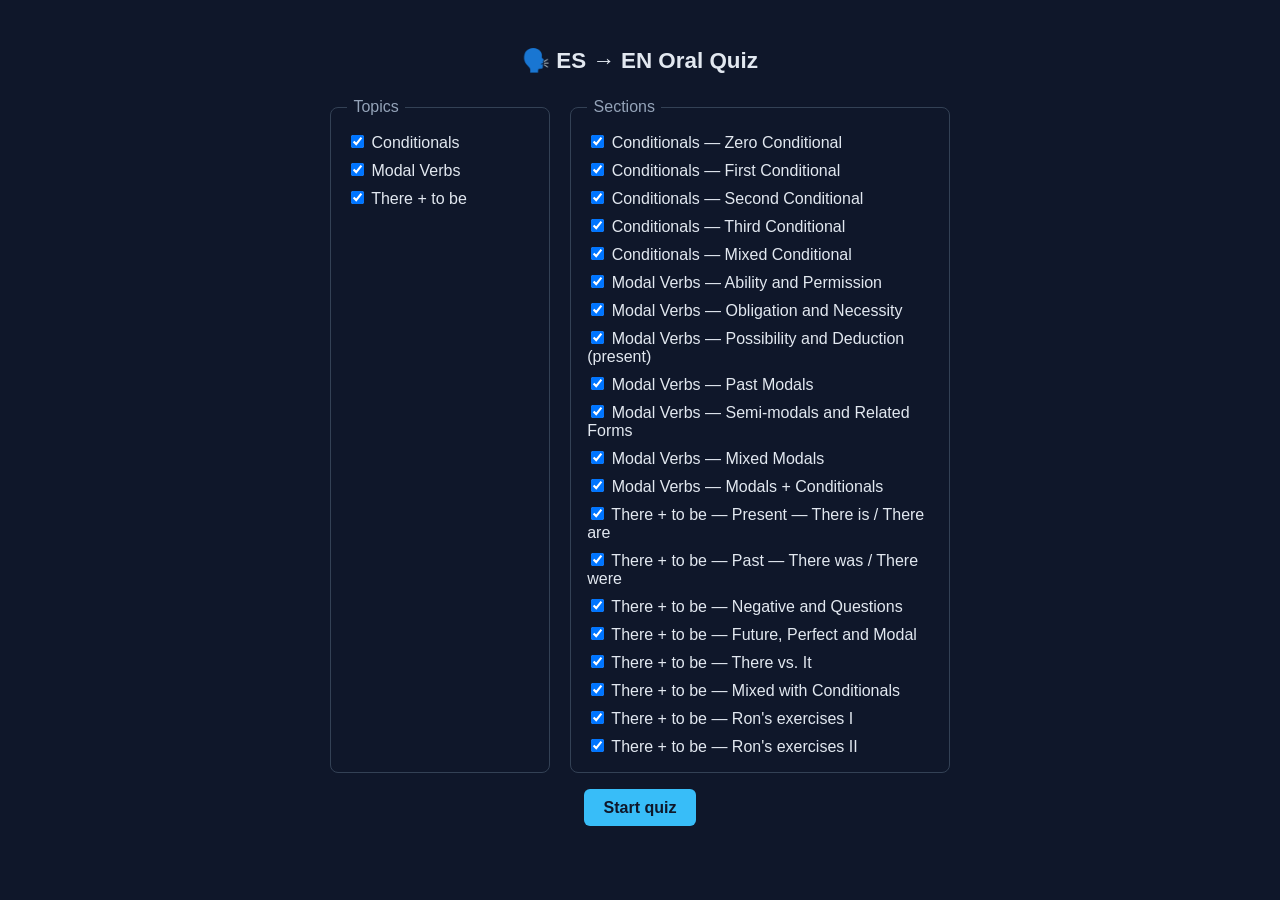
<file: index.html>
<!DOCTYPE html>
<html lang="en">

<head>
<meta charset="UTF-8">
<meta name="viewport" content="width=device-width, initial-scale=1.0">
<title>ES → EN Oral Quiz</title>
<style>
  :root {
    --bg: #0f172a;
    --panel: #1e293b;
    --border: #334155;
    --text: #e2e8f0;
    --muted: #94a3b8;
    --accent: #38bdf8;
    --answer: #4ade80;
  }
  * { box-sizing: border-box; }
  body {
    margin: 0;
    min-height: 100vh;
    display: flex;
    justify-content: center;
    background: var(--bg);
    color: var(--text);
    font-family: -apple-system, BlinkMacSystemFont, "Segoe UI", Roboto, Arial, sans-serif;
    padding: 2rem 1rem;
  }
  main { width: 100%; max-width: 50%; }
  h1 { text-align: center; font-size: 1.4rem; margin-bottom: 1.5rem; }
  .filters-row {
    display: flex;
    gap: 1rem;
    margin-bottom: 1rem;
  }
  fieldset {
    flex: 1;
    min-width: 0;
    border: 1px solid var(--border);
    border-radius: 8px;
    padding: 0.75rem 1rem;
  }
  #topics-fieldset { flex: 0.7; }
  #sections-fieldset { flex: 1.3; }
  legend { color: var(--muted); padding: 0 0.4rem; }
  label.checkbox-row {
    display: block;
    padding: 0.25rem 0;
    cursor: pointer;
  }
  .hint { color: var(--muted); font-size: 0.85rem; margin-top: 0.25rem; text-align: center; }
  #error {
    display: none;
    background: #7f1d1d;
    border: 1px solid #b91c1c;
    border-radius: 8px;
    padding: 0.75rem 1rem;
    margin-bottom: 1rem;
  }
  button {
    background: var(--accent);
    color: #0f172a;
    border: none;
    border-radius: 6px;
    padding: 0.6rem 1.2rem;
    font-size: 1rem;
    font-weight: 600;
    cursor: pointer;
  }
  button.secondary {
    background: transparent;
    color: var(--text);
    border: 1px solid var(--border);
  }
  button:disabled { opacity: 0.5; cursor: not-allowed; }
  .actions { display: flex; gap: 0.6rem; justify-content: center; margin-top: 1rem; }
  #setup-view, #quiz-view { display: none; }
  #setup-view.active, #quiz-view.active { display: block; }
  .card {
    background: var(--panel);
    border: 1px solid var(--border);
    border-radius: 10px;
    padding: 1.5rem;
    text-align: center;
  }
  .card .meta { color: var(--muted); font-size: 0.85rem; margin-bottom: 1rem; }
  .card .es { font-size: 1.3rem; margin-bottom: 1.2rem; }
  .card .en {
    font-size: 1.3rem;
    color: var(--answer);
    min-height: 1.8rem;
    visibility: hidden;
  }
  .card .en.visible { visibility: visible; }
  .top-actions { display: flex; justify-content: space-between; margin-bottom: 1rem; }
</style>
<link rel="icon" href='data:image/svg+xml,<svg xmlns="http://www.w3.org/2000/svg" viewBox="0 0 100 100"><text y=".9em" font-size="90">🗣️</text></svg>'>
</head>

<body>
<main>
  <h1>🗣️ ES → EN Oral Quiz</h1>

  <div id="error"></div>

  <section id="setup-view">
    <div class="filters-row">
      <fieldset id="topics-fieldset">
        <legend>Topics</legend>
      </fieldset>
      <fieldset id="sections-fieldset">
        <legend>Sections</legend>
      </fieldset>
    </div>
    <div class="actions">
      <button id="startBtn">Start quiz</button>
    </div>
  </section>

  <section id="quiz-view">
    <div class="top-actions">
      <button class="secondary" id="backBtn">← Back</button>
    </div>
    <div class="card">
      <div class="meta" id="cardMeta"></div>
      <div class="es" id="cardEs"></div>
      <div class="en" id="cardEn"></div>
    </div>
    <div class="actions">
      <button id="actionBtn">Show answer</button>
    </div>
    <p class="hint">Say the translation out loud, then press Enter / Space or click the button.</p>
  </section>
</main>

<script>
const JSON_FILES = ['conditionals.json', 'modals.json', 'there-to-be.json'];

let allSections = []; // { file, title, id, name, cards: [{es, en}] }
let bank = [];
let currentCard = null;
let revealed = false;

const errorBox = document.getElementById('error');
const setupView = document.getElementById('setup-view');
const quizView = document.getElementById('quiz-view');
const topicsFieldset = document.getElementById('topics-fieldset');
const sectionsFieldset = document.getElementById('sections-fieldset');
const startBtn = document.getElementById('startBtn');
const backBtn = document.getElementById('backBtn');
const actionBtn = document.getElementById('actionBtn');
const cardMeta = document.getElementById('cardMeta');
const cardEs = document.getElementById('cardEs');
const cardEn = document.getElementById('cardEn');

function showError(message) {
  errorBox.textContent = message;
  errorBox.style.display = 'block';
}

async function loadFile(name) {
  const response = await fetch(name);
  if (!response.ok) {
    throw new Error(`${name}: HTTP ${response.status}`);
  }
  return response.json();
}

function buildSections(file, data) {
  const title = data.title || '(no title)';
  const sections = [];
  for (const section of data.sections || []) {
    const cards = [];
    for (const item of section.items || []) {
      const es = (item.es || '').trim();
      const en = (item.en || '').trim();
      if (es && en) cards.push({ es, en });
    }
    if (cards.length) {
      sections.push({
        file,
        title,
        id: section.id,
        name: section.name || '(no section)',
        cards,
      });
    }
  }
  return sections;
}

function renderTopicCheckboxes() {
  const titlesByTopic = {};
  for (const s of allSections) titlesByTopic[s.file] = s.title;

  topicsFieldset.innerHTML = '<legend>Topics</legend>';
  for (const file of JSON_FILES) {
    if (!(file in titlesByTopic)) continue;
    const label = document.createElement('label');
    label.className = 'checkbox-row';
    label.innerHTML = `<input type="checkbox" data-topic="${file}" checked> ${titlesByTopic[file]}`;
    label.querySelector('input').addEventListener('change', renderSectionCheckboxes);
    topicsFieldset.appendChild(label);
  }
}

function checkedTopics() {
  return [...topicsFieldset.querySelectorAll('input[type=checkbox]:checked')].map(cb => cb.dataset.topic);
}

function renderSectionCheckboxes() {
  const topics = new Set(checkedTopics());
  sectionsFieldset.innerHTML = '<legend>Sections</legend>';
  for (const section of allSections) {
    if (!topics.has(section.file)) continue;
    const label = document.createElement('label');
    label.className = 'checkbox-row';
    label.innerHTML = `<input type="checkbox" data-topic="${section.file}" data-id="${section.id}" checked> ${section.title} — ${section.name}`;
    sectionsFieldset.appendChild(label);
  }
}

function selectedSections() {
  const boxes = [...sectionsFieldset.querySelectorAll('input[type=checkbox]:checked')];
  const keys = new Set(boxes.map(cb => `${cb.dataset.topic}::${cb.dataset.id}`));
  return allSections.filter(s => keys.has(`${s.file}::${s.id}`));
}

function pickCard() {
  currentCard = bank[Math.floor(Math.random() * bank.length)];
  revealed = false;
  cardMeta.textContent = `${currentCard.title} — ${currentCard.name}`;
  cardEs.textContent = currentCard.es;
  cardEn.textContent = currentCard.en;
  cardEn.classList.remove('visible');
  actionBtn.textContent = 'Show answer';
}

function reveal() {
  revealed = true;
  cardEn.classList.add('visible');
  actionBtn.textContent = 'Next card';
}

function advance() {
  if (!revealed) reveal();
  else pickCard();
}

startBtn.addEventListener('click', () => {
  bank = selectedSections().flatMap(s => s.cards.map(c => ({ ...c, title: s.title, name: s.name })));
  if (bank.length === 0) {
    showError('No exercises match the selected filters.');
    return;
  }
  errorBox.style.display = 'none';
  setupView.classList.remove('active');
  quizView.classList.add('active');
  pickCard();
});

backBtn.addEventListener('click', () => {
  quizView.classList.remove('active');
  setupView.classList.add('active');
});

actionBtn.addEventListener('click', advance);

document.addEventListener('keydown', (e) => {
  if (!quizView.classList.contains('active')) return;
  if (e.key === 'Enter' || e.key === ' ') {
    e.preventDefault();
    advance();
  }
});

async function init() {
  try {
    const loaded = await Promise.all(JSON_FILES.map(f => loadFile(f).then(data => ({ file: f, data }))));
    for (const { file, data } of loaded) {
      allSections.push(...buildSections(file, data));
    }
    if (!allSections.length) {
      showError('No exercises were found in the selected topics.');
      return;
    }
    renderTopicCheckboxes();
    renderSectionCheckboxes();
    setupView.classList.add('active');
  } catch (err) {
    showError(
      `Could not load exercise topics (${err.message}). ` +
      `If you opened this file directly (file://), browsers block local JSON requests. ` +
      `Serve this folder instead, e.g. run "python3 -m http.server" inside exercises/ and open http://localhost:8000/speak_translation_quiz.html`
    );
  }
}

init();
</script>
</body>
</html>
</file>
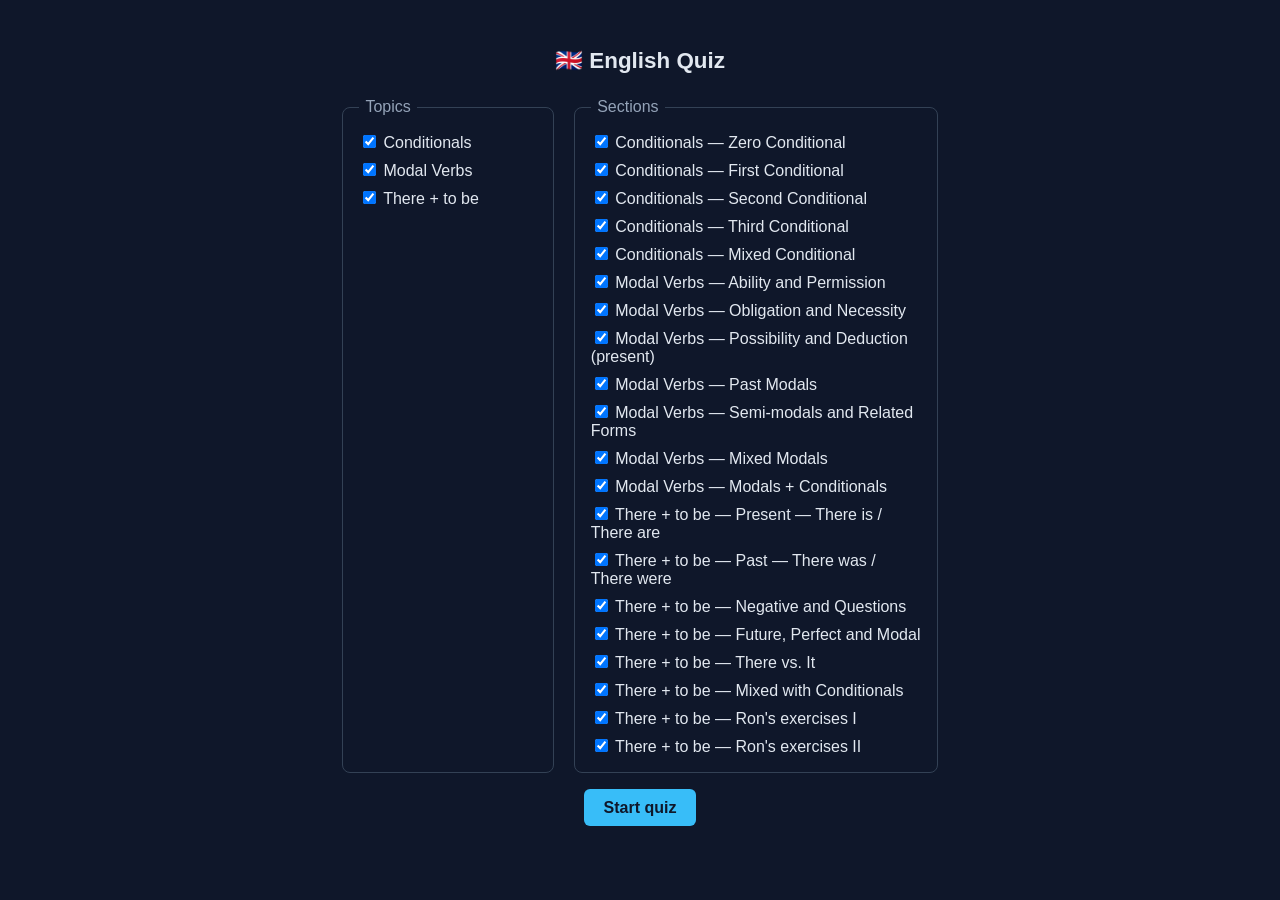
<file: src/index.html>
<!DOCTYPE html>
<html lang="en">

<head>
  <meta charset="UTF-8">
  <meta name="viewport" content="width=device-width, initial-scale=1.0">
  <title>English Quiz</title>
  <link rel="stylesheet" href="styles.css">
  <link rel="icon" href='data:image/svg+xml,<svg xmlns="http://www.w3.org/2000/svg" viewBox="0 0 100 100"><text y=".9em" font-size="90">🇬🇧</text></svg>'>
</head>

<body>
  <main>
    <h1>🇬🇧 English Quiz</h1>

    <div id="error"></div>

    <section id="setup-view">
      <div class="filters-row">
        <fieldset id="topics-fieldset">
          <legend>Topics</legend>
        </fieldset>
        <fieldset id="sections-fieldset">
          <legend>Sections</legend>
        </fieldset>
      </div>
      <div class="actions">
        <button id="startBtn">Start quiz</button>
      </div>
    </section>

    <section id="quiz-view">
      <div class="top-actions">
        <button class="secondary" id="backBtn">← Back</button>
      </div>
      <div class="card">
        <div class="meta" id="cardMeta"></div>
        <div class="es" id="cardEs"></div>
        <div class="en" id="cardEn"></div>
      </div>
      <div class="actions">
        <button id="actionBtn">Show answer</button>
      </div>
      <p class="hint">Say the translation out loud, then press Enter / Space or click the button.</p>
    </section>
  </main>

  <script src="script.js"></script>
</body>

</html>
</file>
<file: src/styles.css>
:root {
  --bg: #0f172a;
  --panel: #1e293b;
  --border: #334155;
  --text: #e2e8f0;
  --muted: #94a3b8;
  --accent: #38bdf8;
  --answer: #4ade80;
}

* {
  box-sizing: border-box;
}

body {
  margin: 0;
  min-height: 100vh;
  display: flex;
  justify-content: center;
  background: var(--bg);
  color: var(--text);
  font-family: -apple-system, BlinkMacSystemFont, "Segoe UI", Roboto, Arial, sans-serif;
  padding: 2rem 1rem;
}

main {
  width: 100%;
  max-width: 600px;
}

h1 {
  text-align: center;
  font-size: 1.4rem;
  margin-bottom: 1.5rem;
}

.filters-row {
  display: flex;
  gap: 1rem;
  margin-bottom: 1rem;
}

fieldset {
  flex: 1;
  min-width: 0;
  border: 1px solid var(--border);
  border-radius: 8px;
  padding: 0.75rem 1rem;
}

#topics-fieldset {
  flex: 0.7;
}

#sections-fieldset {
  flex: 1.3;
}

legend {
  color: var(--muted);
  padding: 0 0.4rem;
}

label.checkbox-row {
  display: block;
  padding: 0.25rem 0;
  cursor: pointer;
}

.hint {
  color: var(--muted);
  font-size: 0.85rem;
  margin-top: 0.25rem;
  text-align: center;
}

#error {
  display: none;
  background: #7f1d1d;
  border: 1px solid #b91c1c;
  border-radius: 8px;
  padding: 0.75rem 1rem;
  margin-bottom: 1rem;
}

button {
  background: var(--accent);
  color: #0f172a;
  border: none;
  border-radius: 6px;
  padding: 0.6rem 1.2rem;
  font-size: 1rem;
  font-weight: 600;
  cursor: pointer;
}

button.secondary {
  background: transparent;
  color: var(--text);
  border: 1px solid var(--border);
}

button:disabled {
  opacity: 0.5;
  cursor: not-allowed;
}

.actions {
  display: flex;
  gap: 0.6rem;
  justify-content: center;
  margin-top: 1rem;
}

#setup-view,
#quiz-view {
  display: none;
}

#setup-view.active,
#quiz-view.active {
  display: block;
}

.card {
  background: var(--panel);
  border: 1px solid var(--border);
  border-radius: 10px;
  padding: 1.5rem;
  text-align: center;
}

.card .meta {
  color: var(--muted);
  font-size: 0.85rem;
  margin-bottom: 1rem;
}

.card .es {
  font-size: 1.3rem;
  margin-bottom: 1.2rem;
}

.card .en {
  font-size: 1.3rem;
  color: var(--answer);
  min-height: 1.8rem;
  visibility: hidden;
}

.card .en.visible {
  visibility: visible;
}

.top-actions {
  display: flex;
  justify-content: space-between;
  margin-bottom: 1rem;
}

@media (max-width: 480px) {
  body {
    padding: 1rem 0.75rem;
  }

  .filters-row {
    flex-direction: column;
    gap: 0.75rem;
  }

  #topics-fieldset,
  #sections-fieldset {
    flex: 1;
  }

  .card {
    padding: 1.25rem 1rem;
  }

  .card .es,
  .card .en {
    font-size: 1.15rem;
  }

  .actions {
    flex-direction: column;
  }

  .actions button {
    width: 100%;
  }
}
</file>
